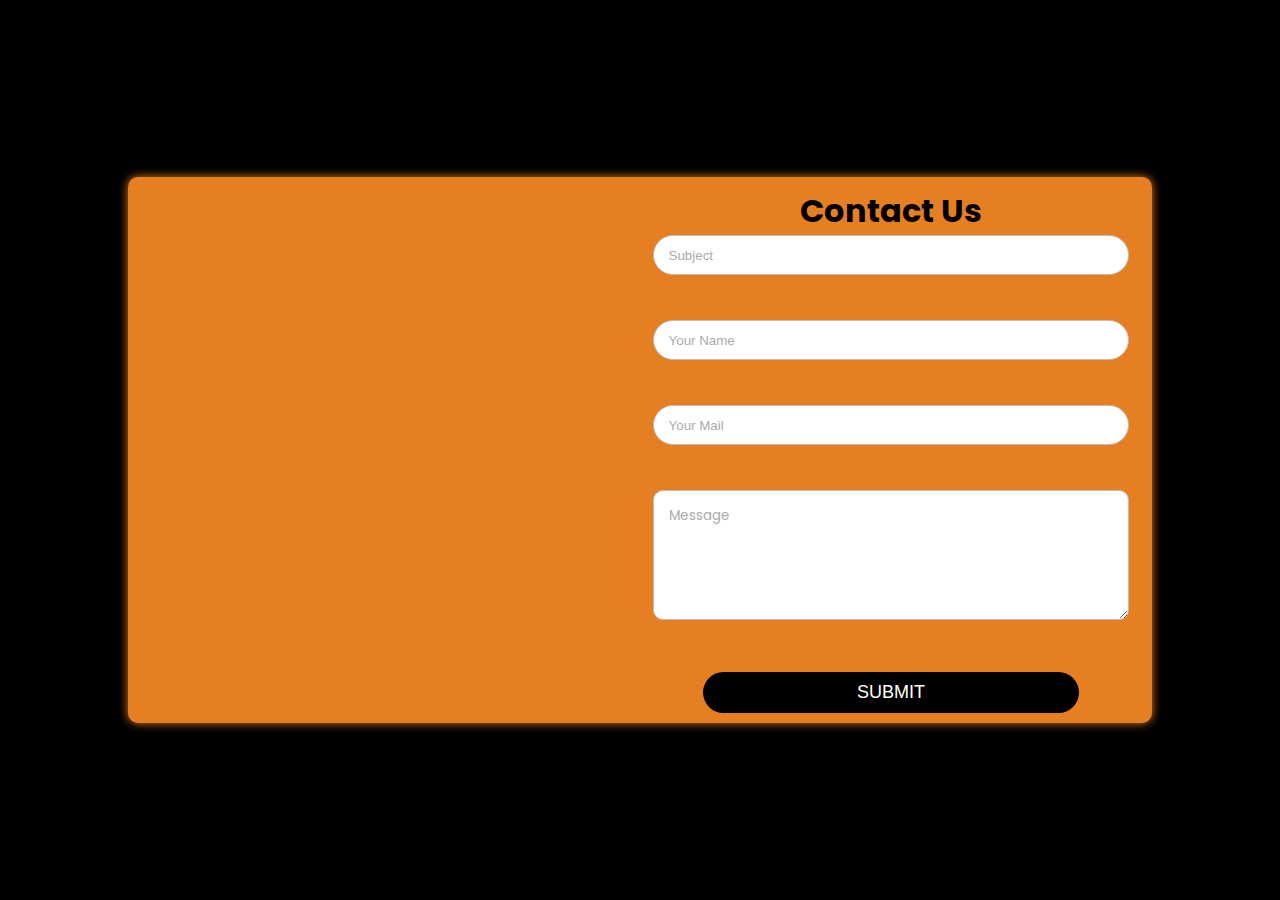
<file: Contactus.html>
<!DOCTYPE html>
<html lang="en">
<head>
    <meta charset="UTF-8">
    <meta http-equiv="X-UA-Compatible" content="IE=edge">
    <meta name="viewport" content="width=device-width, initial-scale=1.0">
    <title>Project</title>
    <link rel="stylesheet" href="./Styles/ContactUs.css">

    <link rel="preconnect" href="https://fonts.googleapis.com">
<link rel="preconnect" href="https://fonts.gstatic.com" crossorigin>
<link href="https://fonts.googleapis.com/css2?family=Poppins:ital,wght@0,100;0,200;0,300;0,400;0,500;0,600;0,700;0,800;0,900;1,100;1,200;1,300;1,400;1,500;1,600;1,700;1,800;1,900&display=swap"
 rel="stylesheet">
</head>
<body>
    <div class="contact-in">
        <div class="contact-map"><iframe src="https://www.google.com/maps/embed?pb=!1m18!1m12!1m3!1d103031.40452492311!2d44.07900367243237!3d36.197413931457234!2m3!1f0!2f0!3f0!3m2!1i1024!2i768!4f13.1!3m3!1m2!1s0x400722fe13443461%3A0x3e01d63391de79d1!2z2KfYsdio2YrZhA!5e0!3m2!1sar!2siq!4v1668634268548!5m2!1sar!2siq"
            width="100%" height="auto" style="border:0;"
            allowfullscreen="" loading="lazy" referrerpolicy="no-referrer-when-downgrade"></iframe></div>
        <div class="contact-form">
            <h1> Contact Us</h1>
            <form>
                <input type="text"placeholder="Subject"class="contact-map-txt"><br><br>
                <input type="text" placeholder="Your Name" class="contact-map-txt"><br><br>
                <input type="text" placeholder="Your Mail" class="contact-map-txt"><br><br>
                <textarea placeholder="Message" class="contact-map-textarea"></textarea><br><br>
                <button class="contact-form-btn" id="Submit "type="Submit">Submit</button>
            </form>
        </div>
    </div>
 
    
</body>
</html>
</file>
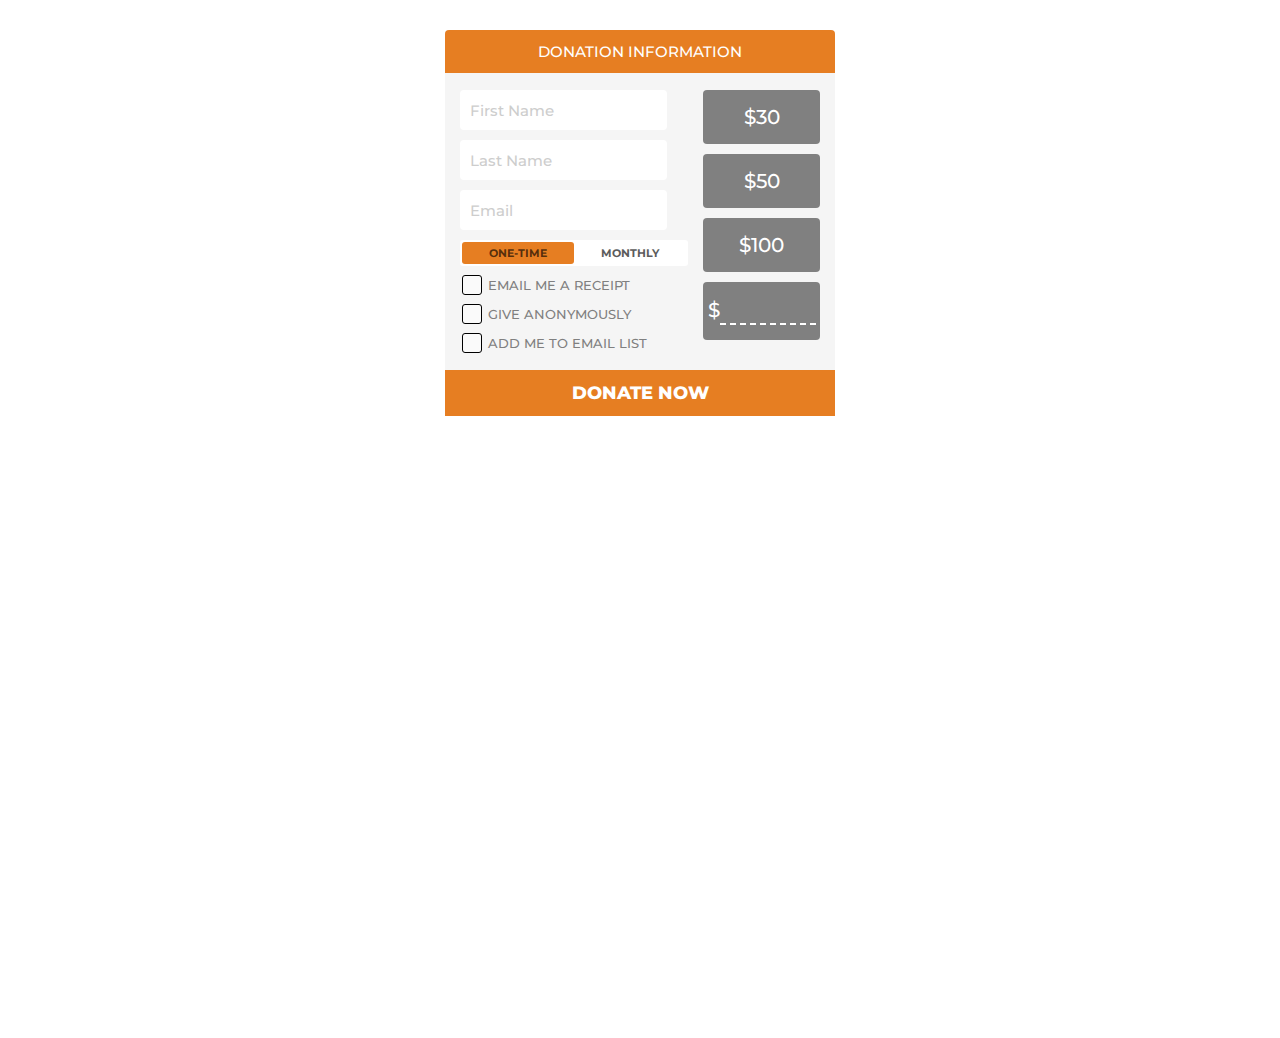
<file: Donate.html>
<head>
    <link href='https://fonts.googleapis.com/css?family=Montserrat:400,700' rel='stylesheet' type='text/css'>
          <link href='https://fonts.googleapis.com/css?family=Droid+Serif:400,700,700italic,400italic' rel='stylesheet' type='text/css'>
          <link rel="stylesheet" href="./Styles/Donate.css">
  </head>
  <body>
  <div class="donation-container">
              
              <div class="donation-box">
                  <div class="title">Donation Information</div>
                  
                  <div class="fields">
                      <input type="text" id="firstName" placeholder="First Name"> </input>
                      <input type="text" id="lastName" placeholder="Last Name"> </input>
                      <input type="text" id="email" placeholder="Email"> </input>
                  </div>
                  
                  <div class="amount">
                      <div class="button">$30</div>
                      <div class="button">$50</div>
                      <div class="button">$100</div>
                      <div class="button">$<input type="text" class="set-amount" placeholder=""> </input></div>
                  </div>
                  
                  <div class="switch">
                      <input type="radio" class="switch-input" name="view" value="One-Time" id="one-time" checked="">
                      <label for="one-time" class="switch-label switch-label-off">One-Time</label>
                      <input type="radio" class="switch-input" name="view" value="Monthly" id="monthly">
                      <label for="monthly" class="switch-label switch-label-on">Monthly</label>
                      <span class="switch-selection"></span>
                  </div>
                  
                  <div class="checkboxes">
                      <input type="checkbox" id="receipt" class="checkbox" />
                      <label for="receipt">Email Me A Receipt</label>
                      <br />
                      <input type="checkbox" id="anon" class="checkbox" />
                      <label for="anon">Give Anonymously</label>
                      <br />
                      <input type="checkbox" id="list" class="checkbox" />
                      <label for="list">Add Me To Email List</label>
                  </div>
                  
                  <div class="confirm">
                      
                  </div>
                  
                  <div class="donate-button"><i class="fa fa-credit-card"></i> Donate Now</div>
              </div>
              
          </div>
  
  <script src="https://ajax.googleapis.com/ajax/libs/jquery/2.1.3/jquery.min.js"></script>
  <script src="https://raw.githubusercontent.com/jerryluk/jquery.autogrow/master/jquery.autogrow-min.js"></script>
  </body>
</file>
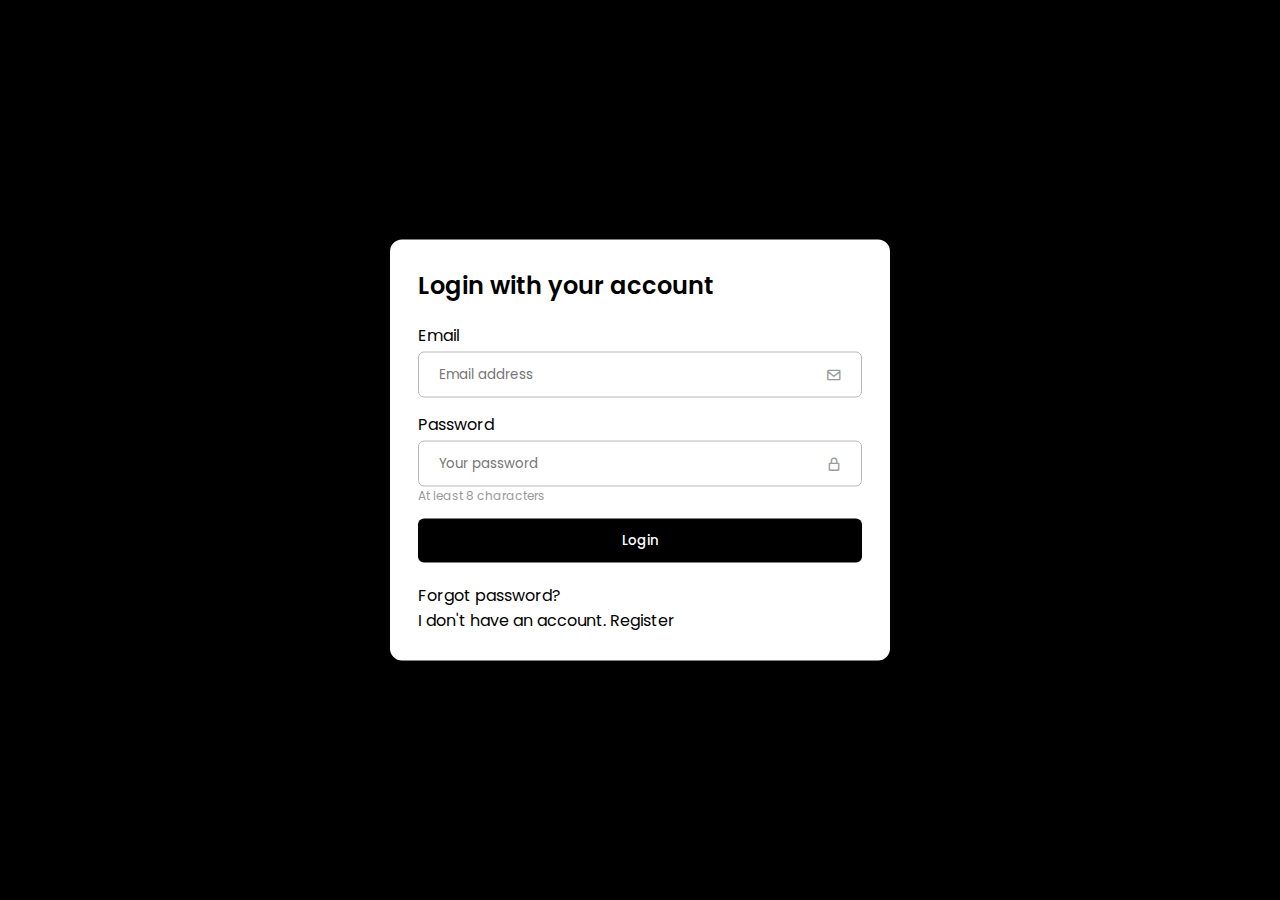
<file: Login&signup.html>
<html lang="en">
<head>
 <meta charset="UTF-8">
 <meta name="viewport" content="width=device-width, initial-scale=1.0">
 <link href='https://unpkg.com/boxicons@2.0.9/css/boxicons.min.css' rel='stylesheet'>
 <link rel="stylesheet" href="./Styles/Login.css">
 <title>Responsive Login And Register Form</title>
</head>
<body>
 
 <div class="container">
  <form action="#" class="login active">
   <h2 class="title">Login with your account</h2>
   <div class="form-group">
    <label for="email">Email</label>
    <div class="input-group">
     <input type="email" id="email" placeholder="Email address">
     <i class='bx bx-envelope'></i>
    </div>
   </div>
   <div class="form-group">
    <label for="password">Password</label>
    <div class="input-group">
     <input type="password" pattern=".{8,}" id="password" placeholder="Your password">
     <i class='bx bx-lock-alt' ></i>
    </div>
    <span class="help-text">At least 8 characters</span>
   </div>
   <button type="submit" class="btn-submit">Login</button>
   <a href="#">Forgot password?</a>
   <p>I don't have an account. <a href="#" onclick="switchForm('register', event)">Register</a></p>
  </form>

  <form action="#" class="register">
   <h2 class="title">Register your account</h2>
   <div class="form-group">
    <label for="email">Email</label>
    <div class="input-group">
     <input type="email" id="email" placeholder="Email address">
     <i class='bx bx-envelope'></i>
    </div>
   </div>
   <div class="form-group">
    <label for="password">Password</label>
    <div class="input-group">
     <input type="password" pattern=".{8,}" id="password" placeholder="Your password">
     <i class='bx bx-lock-alt' ></i>
    </div>
    <span class="help-text">At least 8 characters</span>
   </div>
   <div class="form-group">
    <label for="confirm-pass">Confirm password</label>
    <div class="input-group">
     <input type="password" id="confirm-pass" placeholder="Enter password again">
     <i class='bx bx-lock-alt' ></i>
    </div>
    <span class="help-text">Confirm password must be same with password</span>
   </div>
   <button type="submit" class="btn-submit">Register</button>
   <p>I already have an account. <a href="#" onclick="switchForm('login', event)">Login</a></p>
  </form>
 </div>

 <script src="./JavaScript/script.js"></script>
</body>
</html>
</file>
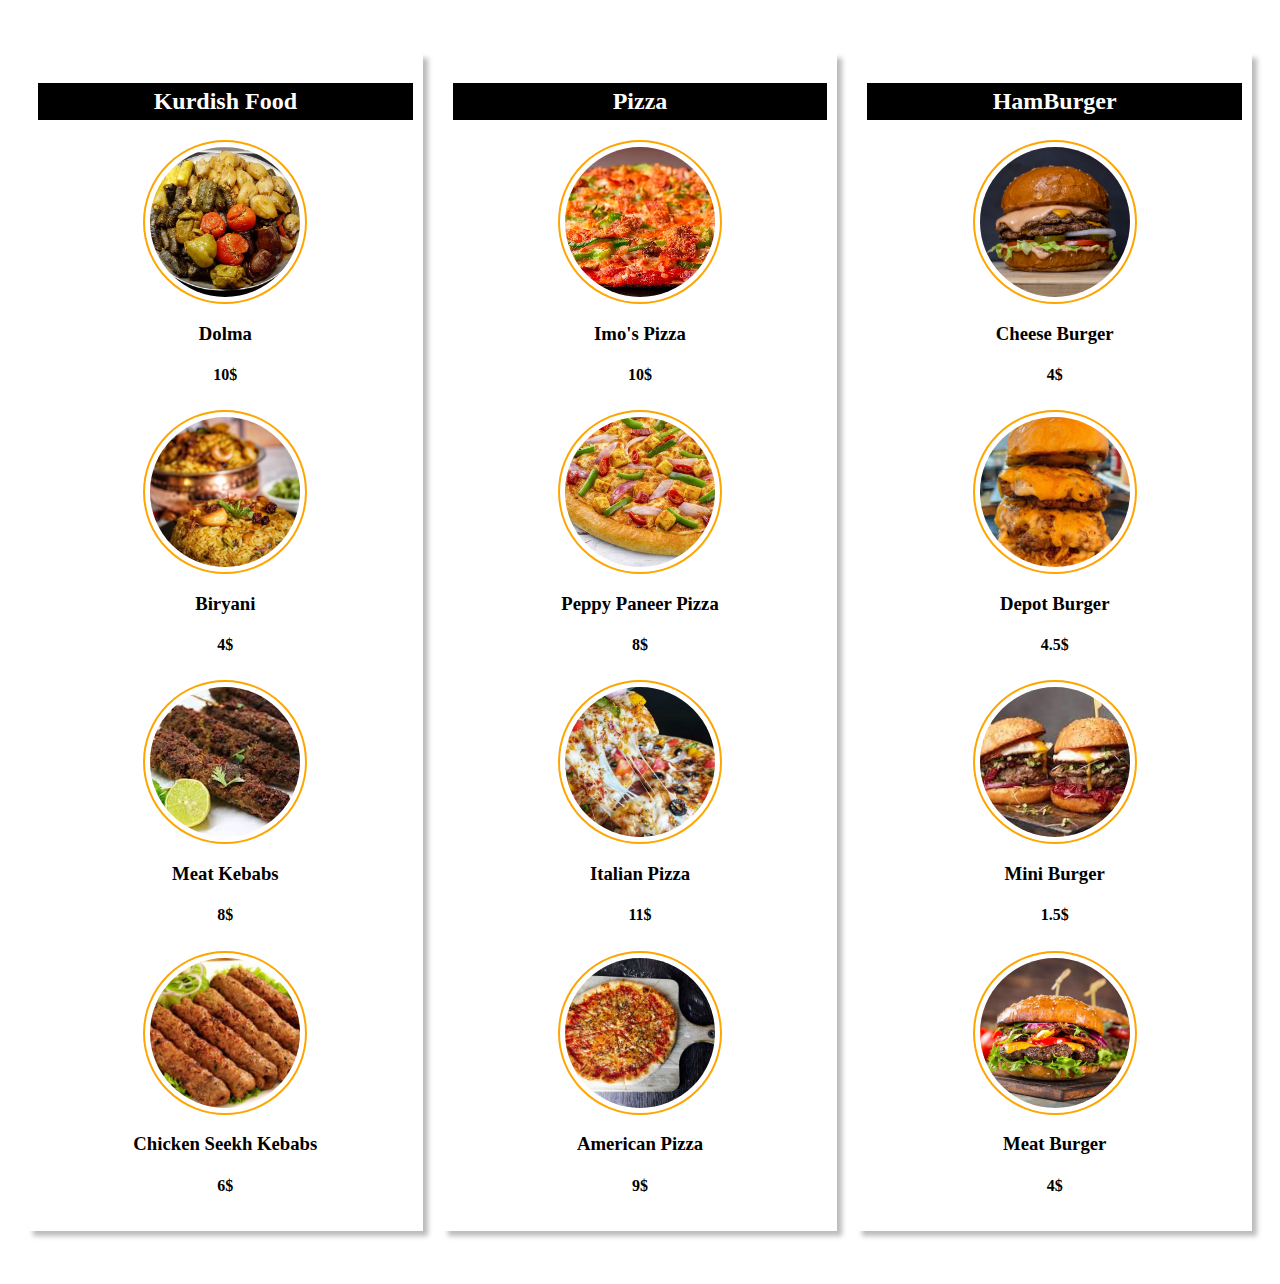
<file: menu.html>
<html>
<head>
    <link rel="stylesheet" href="./Styles/menu.css">
    <title>menu</title>

</head>



<body>
    

<div id="menu">

<div id="menu_row">
<div id="menu_col">
<h2>Kurdish Food</h2>
<div class="box">
<div id="image">
    <img src="./Vendors/k1.jpg" >
</div>
<div>
    <h3>Dolma</h3>
    <h4>10$</h4>
</div>

</div>
<div class="box">
    <div id="image">
        <img src="./Vendors/k2.jpg" >
    </div>
    <div>
        <h3>Biryani</h3>
        <h4>4$</h4>
    </div>
    
    </div>
    <div class="box">
        <div id="image">
            <img src="./Vendors/k3.jfif" >
        </div>
        <div>
            <h3>Meat Kebabs</h3>
            <h4>8$</h4>
        </div>
        
        </div>
        <div class="box">
            <div id="image">
                <img src="./Vendors/k4.jpg" >
            </div>
            <div>
                <h3>Chicken Seekh Kebabs</h3>
                <h4>6$</h4>
            </div>
            
            </div>
</div>
<div id="menu_col">
    <h2>Pizza</h2>
    <div class="box">
    <div id="image">
        <img src="./Vendors/p1.jpg" >
    </div>
    <div>
        <h3>Imo's Pizza</h3>
        <h4>10$</h4>
    </div>
    
    </div>
    <div class="box">
        <div id="image">
            <img src="./Vendors/p4.jpg" >
        </div>
        <div>
            <h3>Peppy Paneer Pizza</h3>
            <h4>8$</h4>
        </div>
        
        </div>
        <div class="box">
            <div id="image">
                <img src="./Vendors/p3.jpg" >
            </div>
            <div>
                <h3>Italian Pizza</h3>
                <h4>11$</h4>
            </div>
            
            </div>
            <div class="box">
                <div id="image">
                    <img src="./Vendors/p2.jpg" >
                </div>
                <div>
                    <h3>American Pizza</h3>
                    <h4>9$</h4>
                </div>
                
                </div>
    </div>
    <div id="menu_col">
        <h2>HamBurger</h2>
        <div class="box">
        <div id="image">
            <img src="./Vendors/b1.jfif" >
        </div>
        <div>
            <h3>Cheese Burger</h3>
            <h4>4$</h4>
        </div>
        
        </div>
        <div class="box">
            <div id="image">
                <img src="./Vendors/b2.jpg" >
            </div>
            <div>
                <h3>Depot Burger</h3>
                <h4>4.5$</h4>
            </div>
            
            </div>
            <div class="box">
                <div id="image">
                    <img src="./Vendors/b3.jfif" >
                </div>
                <div>
                    <h3>Mini Burger</h3>
                    <h4>1.5$</h4>
                </div>
                
                </div>
                <div class="box">
                    <div id="image">
                        <img src="./Vendors/b4.jpg" >
                    </div>
                    <div>
                        <h3>Meat Burger</h3>
                        <h4>4$</h4>
                    </div>
                    
                    </div>
                
        </div>
        
        

</div>

</div>
</body>
</html>
</file>
<file: Styles/ContactUs.css>
*{
    margin: 0;
    padding: 0;
    box-sizing: border-box;
}
body{
    width: 100%;
    height: 100vh;
    display: grid;
    align-items: center;
    background: black;
    font-family: 'Poppins', sans-serif;
}
.contact-in{
    width: 80%;
    height: auto;
    margin: auto;
    display: flex;
    flex-wrap: wrap;
    padding: 10px;
    border-radius: 10px;
    background: #e67e22;
    box-shadow: 0px 0px 10px 0px #e67e22;
}
.contact-map{
    width: 100%;
    height: auto;
    flex: 50%;
}
.contact-map iframe{
    width: 100%;
    height: 100%;
}
.contact-form{
    width: 100%;
    height: auto;
    flex: 50%;
    text-align: center;
}
.contact-map h1{
   margin-bottom: 10px;
}
.contact-map-txt{
    width: 95%;
    height: 40px;
    color: #000;
    border: 1px solid #bcbcbc;
    border-radius: 50px;
    outline: none;
    margin-bottom: 20px;
    padding:15px ;
}
.contact-map-txt::placeholder{
    color: #aaa;
}
.contact-map-textarea{
    width: 95%;
    height: 130px;
    color: #000;
    border: 1px solid #bcbcbc;
    border-radius: 10px;
    outline: none;
    margin-bottom: 20px;
    padding:15px ;
    font-family: 'Poppins', sans-serif;
}
.contact-map-textarea::placeholder{
    color: #aaa;
}
    .contact-form-btn{
        width:75%;
        border: none;
        outline: none;
        border-radius: 50px;
        background: black;
        color: #fff;
        text-transform: uppercase;
        padding: 10px 0;
        cursor: pointer;
        font-size: 18px;

    }
</file>
<file: Styles/Donate.css>
.donation-container {
	height: 1000px;
	font-family: 'Montserrat', sans-serif;
	font-weight: 500;
	font-size: 12px;
	text-transform: uppercase;
	margin-top: 30px;
}

.donation-box {
	width: 390px;
	height: 386px;
	background-color: #F5F5F5;
	border-top-left-radius: 4px;
	border-top-right-radius: 4px;
	position: relative;
	margin-left: auto;
	margin-right: auto;
	
	-webkit-transition: all 0.15s ease-out;
	-moz-transition: all 0.15s ease-out;
	-o-transition: all 0.15s ease-out;
	transition: all 0.15s ease-out;
}

.donation-box .title {
	background-color: #e67e22;
	width: 100%;
	border-top-left-radius: 4px;
	border-top-right-radius: 4px;
	color: white;
	text-align: center;
	padding-top: 12px;
	padding-bottom: 12px;
	font-size: 15px;
}

.donation-box .donate-button {
	background-color: #e67e22;
	width: 100%;
	color: white;
	text-align: center;
	padding-top: 12px;
	padding-bottom: 12px;
	font-size: 18px;
	bottom: 0px;
	position: absolute;
	cursor: pointer;
	font-weight: 800;
}

.donation-box .fields {
	width: 59%;
	display: block;
	position: absolute;
	top: 60px;
	left: 15px;
}

.donation-box .fields input {
	width: 90%;
	font-size: 17px;
	padding: 10px;
	border-radius: 4px;
	border-width: 0px;
	color: #5C5C5C;
	font-family: 'Montserrat', sans-serif;
	font-weight: 500;
	margin-bottom: 10px;
	-webkit-font-smoothing: antialiased;
}

::-webkit-input-placeholder {
   color: #cdcdcd;
   font-size: 15px;
}

:-moz-placeholder { /* Firefox 18- */
   color: #cdcdcd;
   font-size: 15px;
}

::-moz-placeholder {  /* Firefox 19+ */
   color: #cdcdcd;
   font-size: 15px; 
}

:-ms-input-placeholder {  
   color: #cdcdcd;
   font-size: 15px;
}

.donation-box .amount {
	width: 30%;
	display: block;
	position: absolute;
	top: 60px;
	right: 15px;
}

.donation-box .amount .button {
	width: 100%;
	background-color: gray;
	margin-bottom: 10px;
	text-align: center;
	color: white;
	padding: 15px 0px 15px 0px;
	border-radius: 4px;
	font-size: 20px;
	cursor: pointer;
	
	-webkit-transition: 400ms background-color;
	-moz-transition: 800ms opacity, 800ms right;
	-ms-transition: 800ms opacity, 800ms right;
	-o-transition: 800ms opacity, 800ms right;
	transition: 200ms background-color;
}

.donation-box .amount .button:hover {
	background-color: #393939;
}

.donation-box .amount .button.selected {
	background-color: #393939;
}

.donation-box .amount .button input {
	min-width: 34px;
	font-size: 20px;
	font-weight: 500;
	border: none;
	background-color: transparent;
	color: white;
	font-family: Montserrat, sans-serif;
	font-size: 20px;
	font-stretch: normal;
	font-style: normal;
	font-variant: normal;
	font-weight: 500;
	border-bottom: 2px dashed white;
	-webkit-font-smoothing: antialiased;
	
	-webkit-transition: all 0.15s ease-out;
	-moz-transition: all 0.15s ease-out;
	-o-transition: all 0.15s ease-out;
	transition: all 0.15s ease-out;
}

.set-amount {
	max-width: 96px;
}

.switch {
  position: absolute;
  top: 190px;
  left: 15px;
  margin: 20px auto;
  height: 26px;
  width: 58.5%;
  background: white;
  border-radius: 3px;
}

.switch-label {
  position: relative;
  z-index: 2;
  float: left;
  width: 49%;
  line-height: 26px;
  font-size: 11px;
  color: #5C5C5C;
  text-align: center;
  cursor: pointer;
  font-weight: bold;
}
.switch-label:active {
  font-weight: bold;
}

.switch-label-off {
  padding-left: 2px;
}

.switch-label-on {
  padding-right: 2px;
}

.switch-input {
  display: none;
}
.switch-input:checked + .switch-label {
  font-weight: bold;
  color: rgba(0, 0, 0, 0.65);
  
  -webkit-transition: 0.15s ease-out;
  -moz-transition: 0.15s ease-out;
  -o-transition: 0.15s ease-out;
  transition: 0.15s ease-out;
}
.switch-input:checked + .switch-label-on ~ .switch-selection {
  left: 114px;
}

.switch-selection {
  display: block;
  position: absolute;
  z-index: 1;
  top: 2px;
  left: 2px;
  width: 49%;
  height: 22px;
  background: #65bd63;
  border-radius: 3px;
  background-color: #e67e22;
  
  -webkit-transition: left 0.15s ease-out;
  -moz-transition: left 0.15s ease-out;
  -o-transition: left 0.15s ease-out;
  transition: left 0.15s ease-out;
}

.checkboxes {
	position: absolute;
	top: 242px;
	left: 13px;
}

.checkboxes label {
	position: relative;
	top: -8px;
	font-size: 13px;
	color: gray;
}

.checkbox {
	-webkit-appearance: none;
	background-color: #fafafa;
	border: 1px solid black;
	padding: 9px;
	border-radius: 3px;
	display: inline-block;
	position: relative;
	
	-webkit-transition: all 0.15s ease-out;
	-moz-transition: all 0.15s ease-out;
	-o-transition: all 0.15s ease-out;
	transition: all 0.15s ease-out;
}

.checkbox:active, .checkbox:checked:active {
	
}

.checkbox:checked {
	background-color: black;
	border: 1px solid black;
	color: white;
}

.checkbox:checked:after {
	content: '\2714';
	font-size: 14px;
	position: absolute;
	top: 0px;
	left: 3px;
	color: white;
}

.confirm {
	display: none;
	position: absolute;
	top: 335px;
	left: 15px;
	right: 15px;
	font-size: 16px;
	
	-webkit-transition: all 0.15s ease-out;
	-moz-transition: all 0.15s ease-out;
	-o-transition: all 0.15s ease-out;
	transition: all 0.15s ease-out;
}

.confirm i {
	font-weight: bold;
	text-decoration: underline;
	font-style: normal;
}
</file>
<file: Styles/Login.css>
@import url('https://fonts.googleapis.com/css2?family=Poppins:wght@300;400;500;600;700&display=swap');

* {
	margin: 0;
	padding: 0;
	box-sizing: border-box;
	font-family: 'Poppins', sans-serif;
}

:root {
	--grey: #F4F2FF;
	--dark-grey: #B7B7B7;

	--green: #23AE00;
	--light-green: #BDFFAC;

	--red: #FE2727;
	--light-red: #FFD2D2;

	--blue: black;
	--light-blue: black;
	--dark-blue: #e67e22;

	--bs: #AECFFF;
	--text: #9B9B9B;
}

a {
	color: var(--blue);
	transition: all .3s ease;
	text-decoration: none;
}

a:hover {
	color: var(--dark-blue);
}

body {
	background: var(--light-blue);
	display: flex;
	justify-content: center;
	align-items: center;
	min-height: 100vh;
	padding: 0 16px;
}

.container {
	max-width: 500px;
	width: 100%;
	position: relative;
}
form {
	width: 100%;
	padding: 28px;
	border-radius: 12px;
	background: #fff;
	position: absolute;
	top: 50%;
	transform: translateY(-50%) scale(.8);
	opacity: 0;
	z-index: 100;
	transition: all .3s ease;
	transition-delay: 0s;
}
form.active {
	transform: translateY(-50%);
	opacity: 1;
	z-index: 200;
	transition-delay: .3s;
}
.title {
	font-size: 24px;
	font-weight: 600;
	margin-bottom: 20px;
}
.form-group {
	margin-bottom: 14px;
}
.form-group label {
	display: inline-block;
	margin-bottom: 4px;
}
.input-group {
	width: 100%;
	position: relative;
}
.input-group input {
	padding: 12px 40px 12px 20px;
	outline: none;
	border-radius: 6px;
	border: 1px solid var(--dark-grey);
	width: 100%;
	transition: all .3s ease;
}


.input-group input:focus,
.input-group input:not(:placeholder-shown) {
	border-color: var(--blue);
	background: var(--grey);
}
.input-group input:focus + i,
.input-group input:not(:placeholder-shown) + i {
	color: var(--blue);
}
.input-group input:focus:valid {
	box-shadow: 0 0 0 4px var(--light-green);
}
.input-group input:valid:not(:placeholder-shown) {
	border-color: var(--green);
}
.input-group input:valid:not(:placeholder-shown) + i {
	color: var(--green);
}
.input-group input:invalid:not(:placeholder-shown) {
	border-color: var(--red);
}
.input-group input:invalid:not(:placeholder-shown) + i {
	color: var(--red);
}
.input-group input:focus:invalid {
	box-shadow: 0 0 0 4px var(--light-red);
}
.input-group input:focus,
.input-group input:focus:placeholder-shown {
	box-shadow: 0 0 0 4px var(--bs);
}


.input-group i {
	position: absolute;
	top: 50%;
	transform: translateY(-50%);
	right: 20px;
	color: var(--text);
	pointer-events: none;
	transition: all .3s ease;
}
.form-group .help-text {
	font-size: 12px;
	color: var(--text);
}
.btn-submit {
	padding: 12px 0;
	display: block;
	width: 100%;
	color: #fff;
	border-radius: 6px;
	cursor: pointer;
	transition: all .3s ease;
	border: none;
	font-weight: 500;
	background: var(--blue);
	margin-bottom: 20px;
}
.btn-submit:hover {
	background: var(--dark-blue);
}
</file>
<file: Styles/menu.css>
#menu{
padding: 25px 0 25px 0;
}
#section{
    padding: 25px 0 25px 0;
text-align: center;
font-size: 2rem;

}
#menu_row{
display: flex;
padding: 0 100px 0 100px;

background-color: #fff;
margin: 0px;
padding: 10px;
}
#menu_col{
    box-shadow: 5px 5px 5px #bbb;
background-color: #fff;
margin: 10px;
padding: 10px;
flex: 1;

}
#menu_col h2{
background-color: black;
color: #fff;
text-align: center;
padding: 5px;

}
#image{
width: 150px;
height: 150px;
border-radius: 50%;
padding:5px;
border: 2px solid orange;
}
#image img{
    width: 100%;
    height: 100%;
    border-radius: 50%;
    object-fit: cover;
    }
    .box{
display: flex;
flex-direction: column;
align-items: center;
text-align: center;
margin: 5px;
    }
</file>
